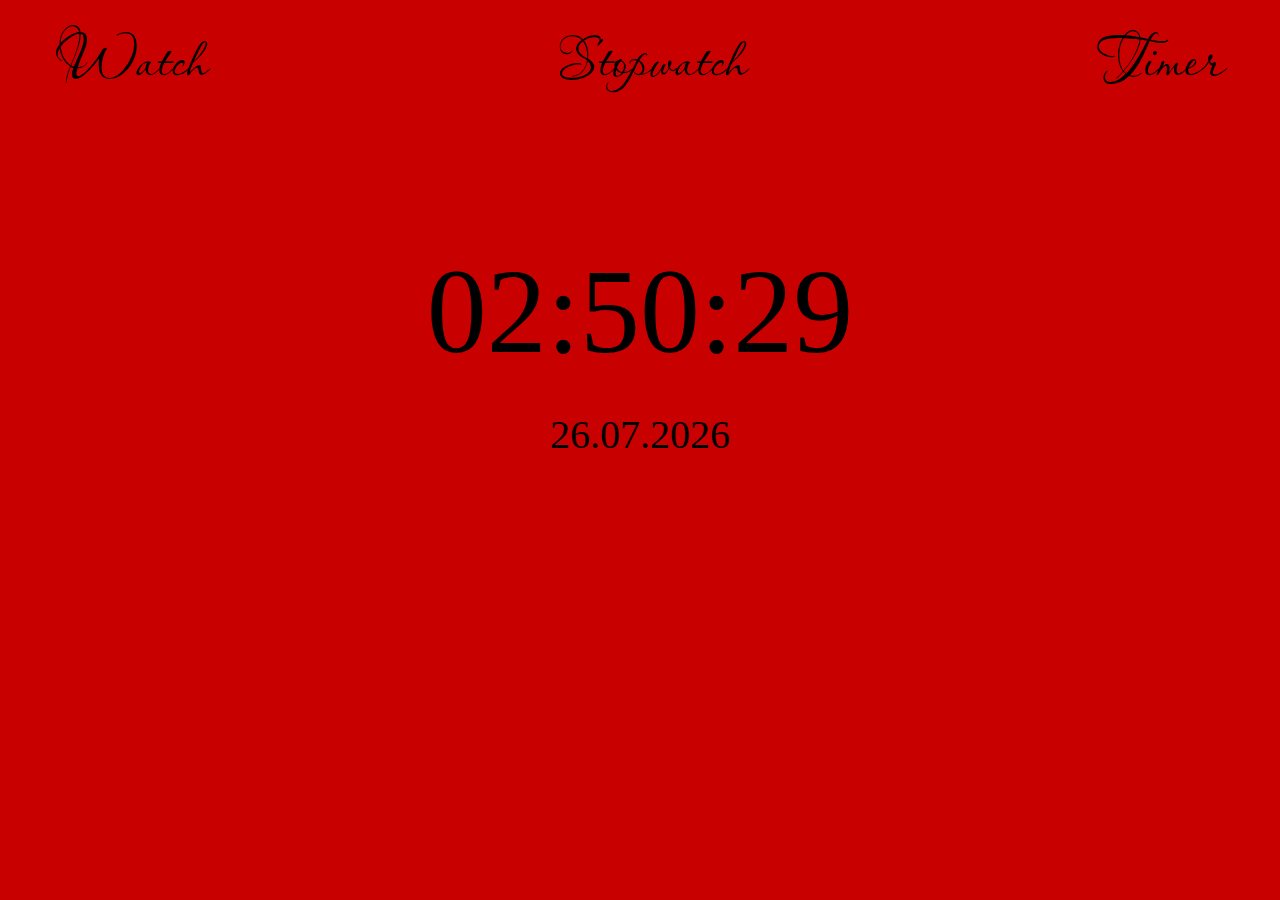
<file: index.html>
<!DOCTYPE html>
<html lang="en">
<head>
    <meta charset="UTF-8">
    <meta http-equiv="X-UA-Compatible" content="IE=edge">
    <meta name="viewport" content="width=device-width, initial-scale=1.0">
    <link rel="preconnect" href="https://fonts.googleapis.com"><link rel="preconnect" href="https://fonts.gstatic.com" crossorigin><link href="https://fonts.googleapis.com/css2?family=Cinzel&family=Rubik:wght@600&display=swap" rel="stylesheet">
    <link rel="preconnect" href="https://fonts.googleapis.com"><link rel="preconnect" href="https://fonts.gstatic.com" crossorigin><link href="https://fonts.googleapis.com/css2?family=Cinzel&family=Passions+Conflict&display=swap" rel="stylesheet">
    <link rel="stylesheet" href="style.css">
    <title>Часы, Секундомер, Таймер</title>
</head>
<body>
    <div class="container">
        <ul class="tabs">
            <li class="tabs__item watch">
                <a href="#">Watch</a>
            </li>
            <li class="tabs__item stopwatch">
                <a href="stopwatch.html">Stopwatch</a>
            </li>
            <li class="tabs__item timer">
                <a href="timer.html">Timer</a>
            </li>
        </ul>
        <div id="clock">00:00:00</div>
        <div id="now-date"></div>
    </div>

    <script src="main.js"></script>
</body>
</html>
</file>
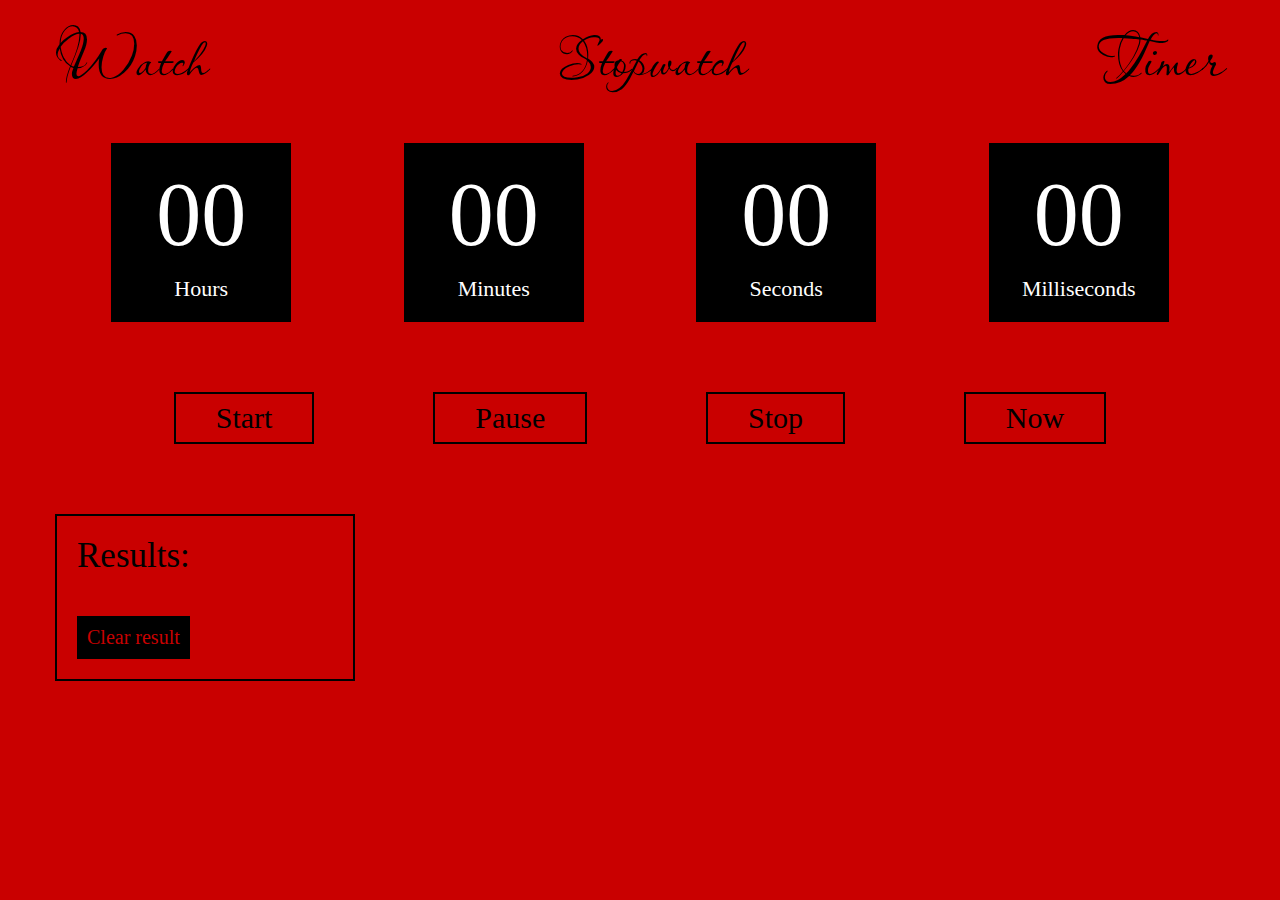
<file: stopwatch.html>
<!DOCTYPE html>
<html lang="en">
<head>
    <meta charset="UTF-8">
    <meta http-equiv="X-UA-Compatible" content="IE=edge">
    <meta name="viewport" content="width=device-width, initial-scale=1.0">
    <link rel="preconnect" href="https://fonts.googleapis.com"><link rel="preconnect" href="https://fonts.gstatic.com" crossorigin><link href="https://fonts.googleapis.com/css2?family=Cinzel&family=Rubik:wght@600&display=swap" rel="stylesheet">
    <link rel="preconnect" href="https://fonts.googleapis.com"><link rel="preconnect" href="https://fonts.gstatic.com" crossorigin><link href="https://fonts.googleapis.com/css2?family=Cinzel&family=Passions+Conflict&display=swap" rel="stylesheet">
    <link rel="stylesheet" href="style.css">
    <title>Часы, Секундомер, Таймер</title>
</head>
<body>
    <div class="container">
        <ul class="tabs d-flex justify-content-between tabs__caption">
            <li class="tabs__item">
                <a href="index.html">Watch</a>
            </li>
            <li class="tabs__item">
                <a href="stopwatch.html">Stopwatch</a>
            </li>
            <li class="tabs__item">
                <a href="timer.html">Timer</a>
            </li>
        </ul>
        
        <div class="stopwatch">
            <div class="stopwatch__item">
                <div class="hour-item">00</div>
                <div class="hour-title">Hours</div>
            </div>
            <div class="stopwatch__item">
                <div class="minute-item">00</div>
                <div class="minute-title">Minutes</div>
            </div>
            <div class="stopwatch__item">
                <div class="second-item">00</div>
                <div class="second-title">Seconds</div>
            </div>
            <div class="stopwatch__item">
                <div class="millisecond-item">00</div>
                <div class="millisecond-title">Milliseconds</div>
            </div>
        </div>
        <div class="stopwatch__button">
            <button class="button-start">Start</button>
            <button class="button-pause">Pause</button>
            <button class="button-stop">Stop</button>
            <button class="button-new">Now</button>
        </div>
        <div class="result-block">
            <div class="result-title">Results:</div>
            <div class="result"></div>
            <div class="results-watch">
                <div class="results-hour"></div>
                <div class="results-minute"></div>
                <div class="results-second"></div>
                <div class="results-millisecond"></div>
            </div>
            <button class="results-button">Clear result</button>
        </div>
    </div>

    <script src="main.js"></script>
</body>
</html>
</file>
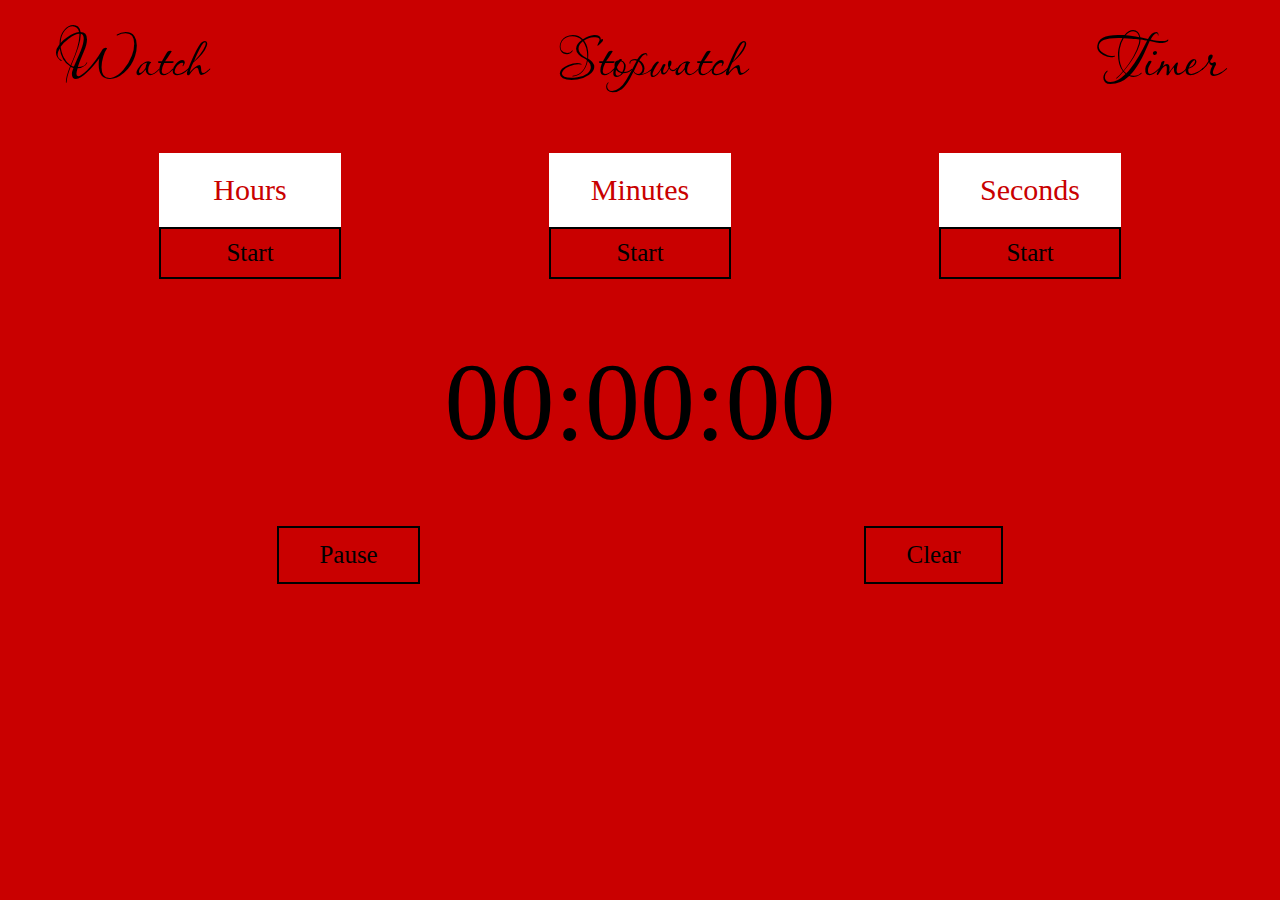
<file: timer.html>
<!DOCTYPE html>
<html lang="en">
<head>
    <meta charset="UTF-8">
    <meta http-equiv="X-UA-Compatible" content="IE=edge">
    <meta name="viewport" content="width=device-width, initial-scale=1.0">
    <link rel="preconnect" href="https://fonts.googleapis.com"><link rel="preconnect" href="https://fonts.gstatic.com" crossorigin><link href="https://fonts.googleapis.com/css2?family=Cinzel&family=Rubik:wght@600&display=swap" rel="stylesheet">
    <link rel="stylesheet" href="style.css">
    <link rel="preconnect" href="https://fonts.googleapis.com"><link rel="preconnect" href="https://fonts.gstatic.com" crossorigin><link href="https://fonts.googleapis.com/css2?family=Cinzel&family=Passions+Conflict&display=swap" rel="stylesheet">
    <title>Часы, Секундомер, Таймер</title>
</head>
<body>
    <div class="container">
        <ul class="tabs d-flex justify-content-between tabs__caption">
            <li class="tabs__item active">
                <a href="index.html">Watch</a>
            </li>
            <li class="tabs__item">
                <a href="stopwatch.html">Stopwatch</a>
            </li>
            <li class="tabs__item">
                <a href="timer.html">Timer</a>
            </li>
        </ul>
        
        <div class="timer-block">
            <div class="entry-field">
                <div class="timer-form">
                    <form action="#" name="customFormHour" class="form form-hours">
                        <input type="text" name="hours" class="hour-time" placeholder="Hours">
                        <button class="button-time button-hour">Start</button>
                    </form>
                    <form action="#" name="customFormMin" class="form form-minutes">
                        <input type="text" name="minutes" class="minute-time" placeholder="Minutes">
                        <button class="button-time button-minute">Start</button>
                    </form>
                    <form action="#" name="customFormSec" class="form form-seconds">
                        <input type="text" name="seconds" class="second-time" placeholder="Seconds">
                        <button class="button-time button-second">Start</button>
                    </form>
                </div>
            </div>

            <div class="display">
                <div class="display-time">
                    <div class="time-block">
                        <div class="hour-display">00:</div>
                    </div>
                    <div class="time-block">
                        <div class="minute-display">00:</div>
                    </div>
                    <div class="time-block">
                        <div class="second-display">00</div>
                    </div>
                </div>
                <div class="end-time"></div>
            </div>

            <div class="button">
                <button id="pause" class="pause">Pause</button>
                <!-- <button id="continue" class="continue">Continue</button> -->

                <button class="clear">Clear</button>
            </div>
        </div>
    </div>

    <script src="timer.js"></script>
</body>
</html>
</file>
<file: style.css>
*,*:before,*:after {
    -moz-box-sizing: border-box;
    -webkit-box-sizing: border-box;
    box-sizing: border-box;
}
*,*:before,*:after {
    padding: 0;
    margin: 0;
    border: 0;
    box-sizing: border-box;
}
ul, li {
    list-style: none;
}
a {
    text-decoration: none;
}
body {
    font-family: 'Cinzel', serif;
    font-family: 'Noto Serif', serif;
    background-color: #c90000;
}
.container {
    margin: 0 auto;
    max-width: 1200px;
    padding: 15px;
}


/*-------Вкладки-------------------*/
.tabs {
    display: flex;
    justify-content: space-between;
}
.tabs__item a {
    color: #000;
    font-size: 80px;
    font-family: 'Cinzel', serif;
    font-family: 'Passions Conflict', cursive;
}
.tabs__item a:hover {
    font-size: 90px;
    color: rgb(255, 226, 226);
    transition: all 0.5s ease;
}


/*-------Часы---------------------*/
#clock {
    text-align: center;
    margin-top: 140px;
    font-size: 120px;
}
#now-date {
    text-align: center;
    margin-top: 30px;
    font-size: 40px;
}

/*------- Часы - Медиа-запросы --------------------*/
@media (max-width: 600px) {
    .tabs__item a {
        font-size: 50px;
    }
    #clock {
        margin-top: 70px;
        font-size: 70px;
    }
}
@media (max-width: 450px) {
    .tabs__item a {
        font-size: 40px;
    }
}





/*-------Секундомер---------------------*/
.stopwatch {
    display: flex;
    justify-content: space-around;
}
.stopwatch__item {
    margin-top: 40px;
    text-align: center;
    background-color:#000;
    color: #fff;
    padding: 20px;
    width: 180px;
    font-size: 22px;
    font-family: 'Cinzel', serif;
    font-family: 'Noto Serif', serif;
}
.hour-item,
.minute-item,
.second-item,
.millisecond-item {
    margin-bottom: 10px;
    font-size: 90px;
}
.stopwatch__button {
    margin-top: 70px;
    display: flex;
    justify-content: space-evenly;
    color: #000;
}
.button-start,
.button-pause,
.button-stop,
.button-new {
    border: 2px solid #000;
    background: none;
    font-family: 'Cinzel', serif;
    font-family: 'Noto Serif', serif;
    padding: 7px 40px;
    font-size: 30px;
}
.button-start:hover,
.button-pause:hover,
.button-stop:hover,
.button-new:hover {
    background-color: #000;
    color: #fff;
    transition: all 0.5s ease;
}
.result-block {
    margin-top: 70px;
    max-width: 300px;
    border: 2px solid #000;
    padding: 20px;
}
.result-title {
    font-size: 35px;
}
.results-watch,
.result {
    display: flex;
    flex-direction: column;
    font-size: 25px;
}
.results-button {
    margin-top: 40px;
    color: #c90000;
    background-color: #000;
    padding: 10px;
    font-size: 20px;
    font-family: 'Cinzel', serif;
    font-family: 'Noto Serif', serif;
}
.results-button:hover {
    color: #000;
    background-color: #fff;
    transition: all 0.5s ease;
}



/*------- Секундомер - Медиа-запросы --------------------*/
@media (max-width: 780px) {
    .hour-item,
    .minute-item,
    .second-item,
    .millisecond-item {
    margin-bottom: 10px;
    font-size: 50px;
    }
    .stopwatch__item {
        margin-top: 40px;
        padding: 10px;
        width: 125px;
        font-size: 17px;
    }
    .button-start,
    .button-pause,
    .button-stop,
    .button-new {
        border: 2px solid #000;
        padding: 7px 40px;
        font-size: 20px;
    }
    .stopwatch__item:not(:last-child) {
        margin-right: 10px;
    }
}

@media (max-width: 550px) {
    .stopwatch,
    .stopwatch__button {
        flex-wrap: wrap;
    }
    .button-start,
    .button-pause,
    .button-stop,
    .button-new {
        margin-bottom: 20px;
    }
    .result-block {
        margin-top: 50px;
    }
}









/*-------Таймер---------------------*/
.timer-block {
    margin-top: 50px;
}
.timer-form {
    display: flex;
    justify-content: space-around;
}
.form {
    display: flex;
    flex-direction: column;
    text-align: center;
}
.hour-time,
.minute-time,
.second-time {
    text-align: center;
    background-color: rgb(255, 255, 255);
    font-size: 30px;
    padding: 20px;
    max-width: 182px;
}
::placeholder {
    color: #c90000;
    font-family: 'Cinzel', serif;
    font-family: 'Noto Serif', serif;
}
.button-time,
.pause,
.clear,
.continue {
    color: #000;
    border: 2px solid #000;
    padding: 10px;
    font-family: 'Cinzel', serif;
    font-family: 'Noto Serif', serif;
    font-size: 25px;
    background-color: #c90000;
}
.button-time:hover,
.pause:hover,
.clear:hover,
.continue:hover   {
    background-color: #fff;
    border: none;
    font-size: 28px;
    transition: all 0.5s ease;
}
.button {
    margin-top: 60px;
    display: flex;
    justify-content: space-around;
}
.pause,
.clear {
    padding: 13px 40px;
}


.display-time {
    display: flex;
    justify-content: center;
    text-align: center;
    font-family: 'Cinzel', serif;
    font-family: 'Noto Serif', serif;
    font-size: 110px;
    margin-top: 60px;
}
.end-time {
    margin-top: 30px;
    font-size: 30px;
    text-align: center;
    font-family: 'Cinzel', serif;
    font-family: 'Noto Serif', serif;
}






/*------- Таймер - Медиа-запросы --------------------*/
@media (max-width: 600px) {
    .timer-form {
        flex-wrap: wrap;
    }
    .form:not(:last-child) {
        margin-right: 10px;
    }
    .form {
        margin-bottom: 20px;
    }
}
@media (max-width: 450px) {
    .display-time {
        font-size: 80px;
        margin-top: 20px;
    }
}
</file>
